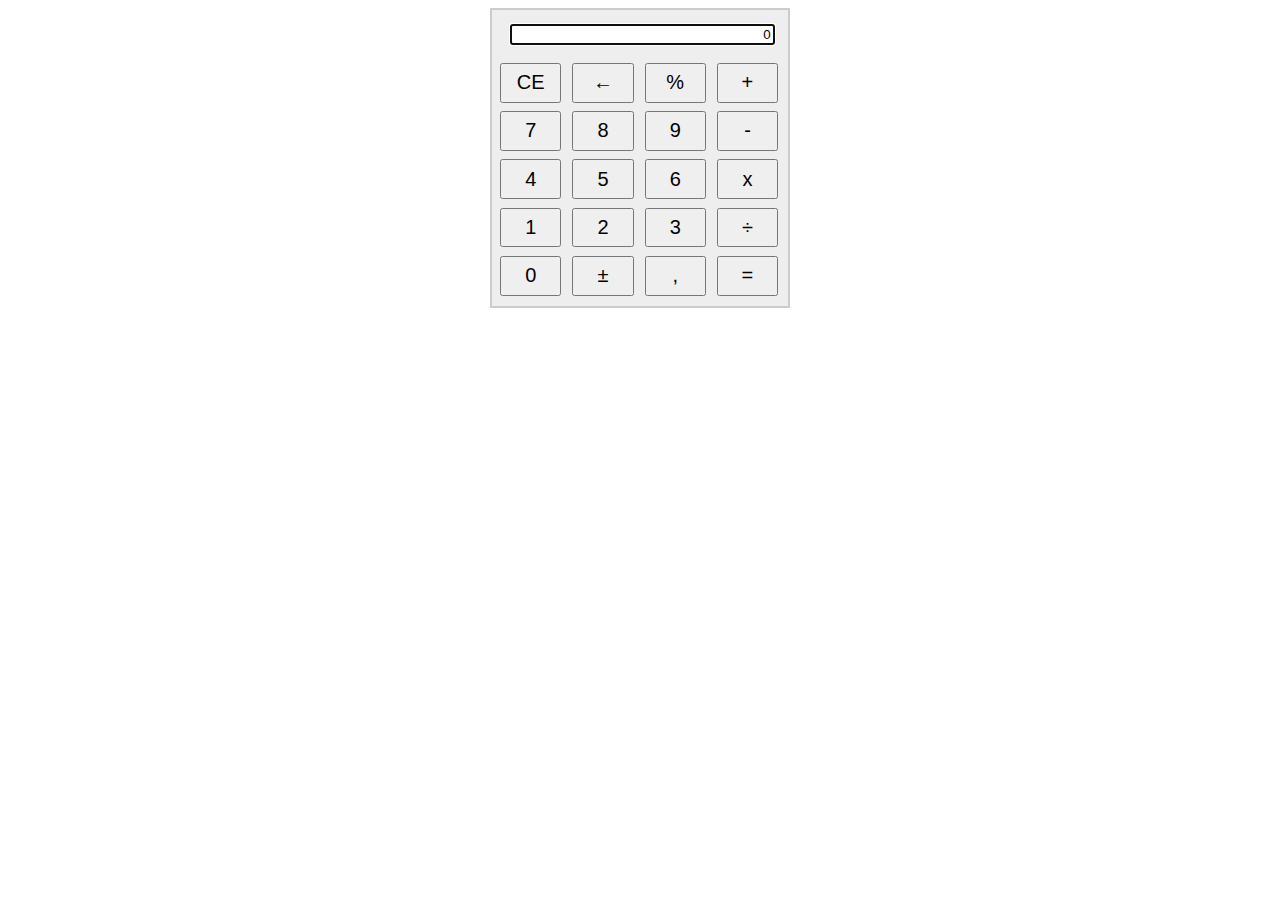
<file: Code/calculatrice.html>
<!DOCTYPE html PUBLIC "-//W3C//DTD XHTML 1.0 Strict//EN" "http://www.w3.org/TR/xhtml1/DTD/xhtml1-strict.dtd">
<html xmlns="http://www.w3.org/1999/xhtml">
    <head>
        <meta http-equiv="Content-Type" content="text/html; charset=utf-8" />
        <title>Calculatrice en javascript</title>
        <script type="text/javascript" src="JavaScript/calculatrice.js"></script>
        <link rel="stylesheet" media="screen, print, handheld" type="text/css" href="css/calculatrice.css" />
    </head>
    <body>
        <table class="calculatrice" id="calc">
            <tr>
                <td colspan="4" class="calc_td_resultat">
                    <input type="text" readonly="readonly" name="calc_resultat" id="calc_resultat" class="calc_resultat" onkeydown="javascript:key_detect_calc('calc',event);" />
                </td>
            </tr>
            <tr>
                <td class="calc_td_btn">
                        <input type="button" class="calc_btn" value="CE" onclick="javascript:f_calc('calc','ce');" />
                </td>
                <td class="calc_td_btn">
                        <input type="button" class="calc_btn" value="&larr;" onclick="javascript:f_calc('calc','nbs');" />
                </td>
                <td class="calc_td_btn">
                        <input type="button" class="calc_btn" value="%" onclick="javascript:f_calc('calc','%');" />
                </td>
                <td class="calc_td_btn">
                        <input type="button" class="calc_btn" value="+" onclick="javascript:f_calc('calc','+');" />
                </td>
            </tr>
            <tr>
                <td class="calc_td_btn">
                        <input type="button" class="calc_btn" value="7" onclick="javascript:add_calc('calc',7);" />
                </td>
                <td class="calc_td_btn">
                        <input type="button" class="calc_btn" value="8" onclick="javascript:add_calc('calc',8);" />
                </td>
                <td class="calc_td_btn">
                        <input type="button" class="calc_btn" value="9" onclick="javascript:add_calc('calc',9);" />
                </td>
                <td class="calc_td_btn">
                        <input type="button" class="calc_btn" value="-" onclick="javascript:f_calc('calc','-');" />
                </td>
            </tr>
                        <tr>
                <td class="calc_td_btn">
                        <input type="button" class="calc_btn" value="4" onclick="javascript:add_calc('calc',4);" />
                </td>
                <td class="calc_td_btn">
                        <input type="button" class="calc_btn" value="5" onclick="javascript:add_calc('calc',5);" />
                </td>
                <td class="calc_td_btn">
                        <input type="button" class="calc_btn" value="6" onclick="javascript:add_calc('calc',6);" />
                </td>
                <td class="calc_td_btn">
                        <input type="button" class="calc_btn" value="x" onclick="javascript:f_calc('calc','*');" />
                </td>
            </tr>
            <tr>
                <td class="calc_td_btn">
                        <input type="button" class="calc_btn" value="1" onclick="javascript:add_calc('calc',1);" />
                </td>
                <td class="calc_td_btn">
                        <input type="button" class="calc_btn" value="2" onclick="javascript:add_calc('calc',2);" />
                </td>
                <td class="calc_td_btn">
                        <input type="button" class="calc_btn" value="3" onclick="javascript:add_calc('calc',3);" />
                </td>
                <td class="calc_td_btn">
                        <input type="button" class="calc_btn" value="&divide;" onclick="javascript:f_calc('calc','');" />
                </td>
            </tr>
            <tr>
                <td class="calc_td_btn">
                        <input type="button" class="calc_btn" value="0" onclick="javascript:add_calc('calc',0);" />
                </td>
                <td class="calc_td_btn">
                        <input type="button" class="calc_btn" value="&plusmn;" onclick="javascript:f_calc('calc','+-');" />
                </td>
                <td class="calc_td_btn">
                        <input type="button" class="calc_btn" value="," onclick="javascript:add_calc('calc','.');" />
                </td>
                <td class="calc_td_btn">
                        <input type="button" class="calc_btn" value="=" onclick="javascript:f_calc('calc','=');" />
                </td>
            </tr>
        </table>
        <script type="text/javascript">
                document.getElementById('calc').onload=initialiser_calc('calc');
        </script>
    </body>
</html>
</file>
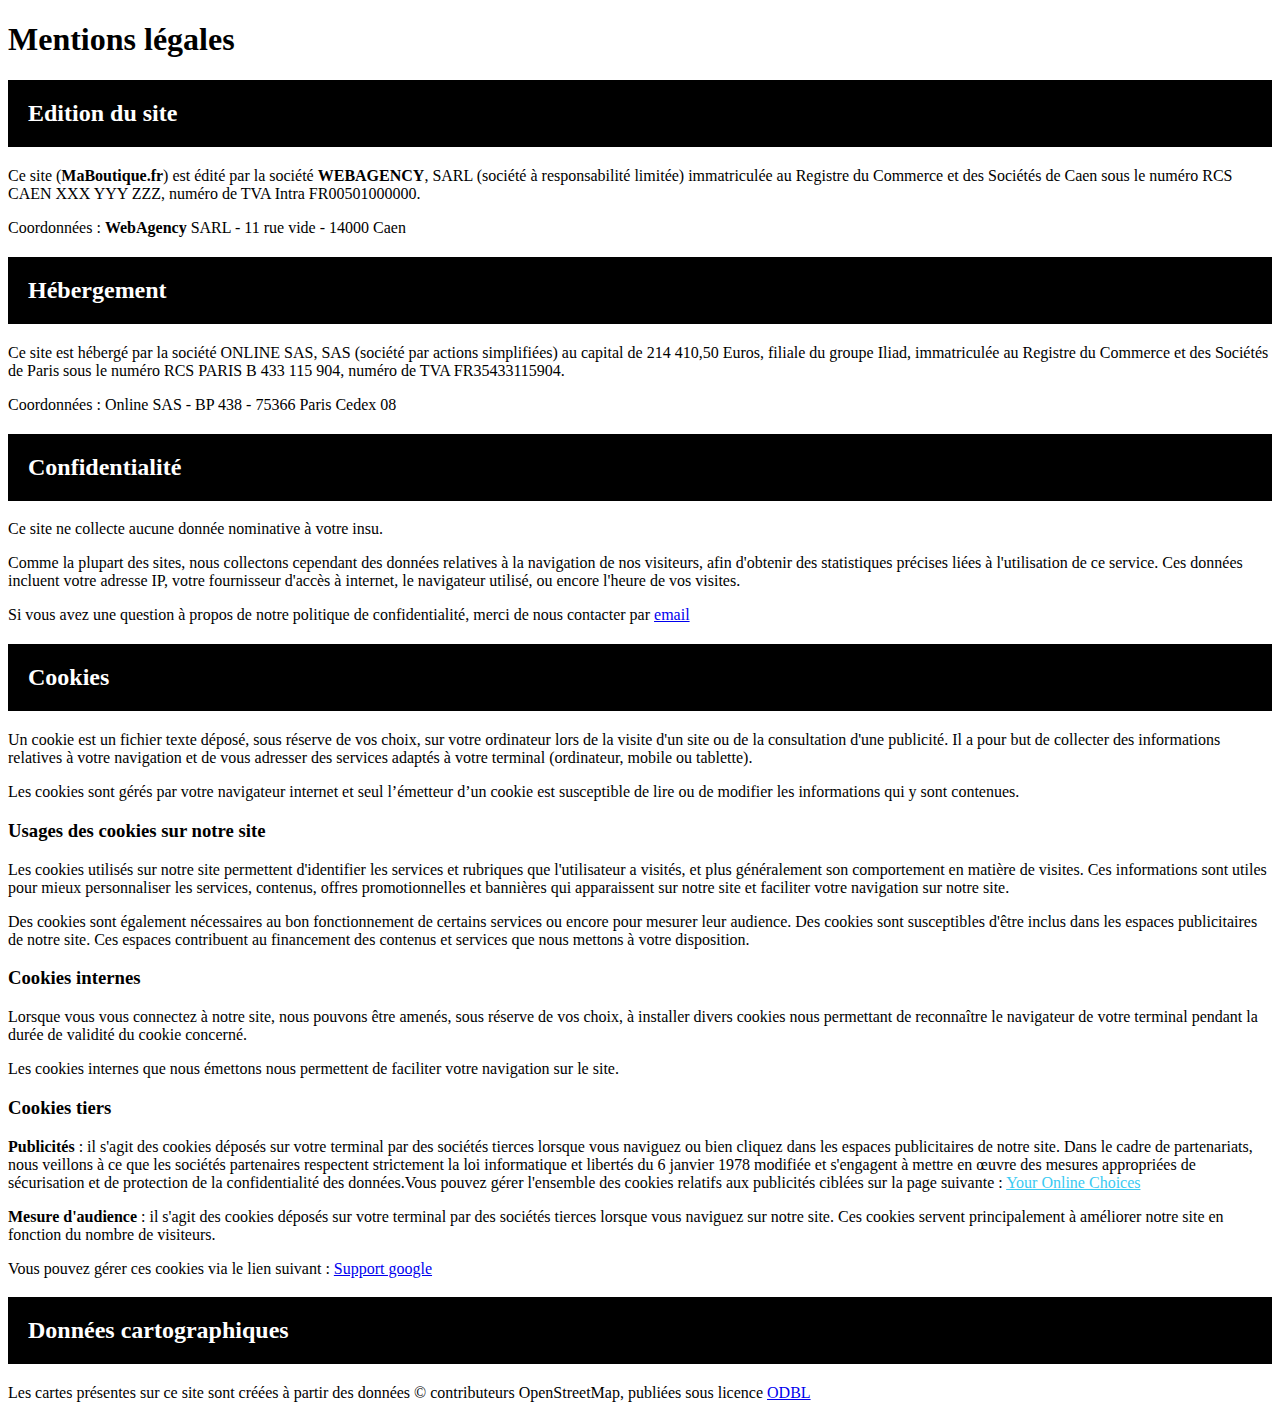
<file: code/Mentionlegal.html>
<!DOCTYPE html>
<html lang="en">
<head>
    <meta charset="UTF-8">
    <meta http-equiv="X-UA-Compatible" content="IE=edge">
    <meta name="viewport" content="width=device-width, initial-scale=1.0">
    <title>Document</title>
    <link rel="stylesheet" href="styles.css">
</head>
<body>
    <h1> Mentions légales </h1>
	<h2> Edition du site </h2>
	<p> Ce site (<strong>MaBoutique.fr</strong>) est édité par la société <strong>WEBAGENCY</strong>, SARL (société à responsabilité limitée) immatriculée au Registre du Commerce et des Sociétés de Caen sous le numéro RCS CAEN XXX YYY ZZZ, numéro de TVA Intra FR00501000000. </p>
	<p> Coordonnées : <strong>WebAgency</strong> SARL - 11 rue vide - 14000 Caen </p>
	<h2> Hébergement </h2>
    <p> Ce site est hébergé par la société ONLINE SAS, SAS (société par actions simplifiées) au capital de 214 410,50 Euros, filiale du groupe Iliad, immatriculée au Registre du Commerce et des Sociétés de Paris sous le numéro RCS PARIS B 433 115 904, numéro de TVA FR35433115904.</p>
	<p> Coordonnées : Online SAS - BP 438 - 75366 Paris Cedex 08 </p>
	<h2> Confidentialité </h2>
	<p> Ce site ne collecte aucune donnée nominative à votre insu.</p>
	<p> Comme la plupart des sites, nous collectons cependant des données relatives à la navigation de nos visiteurs, afin d'obtenir des statistiques précises liées à l'utilisation de ce service. Ces données incluent votre adresse IP, votre fournisseur d'accès à internet, le navigateur utilisé, ou encore l'heure de vos visites.</p>
	<p> Si vous avez une question à propos de notre politique de confidentialité, merci de nous contacter par <a title="email" href="https://boutiquecigarette.fr/contact" target="blank"> email </a></p>
	<h2> Cookies </h2>
    <p> Un cookie est un fichier texte déposé, sous réserve de vos choix, sur votre ordinateur lors de la visite d'un site ou de la consultation d'une publicité. Il a pour but de collecter des informations relatives à votre navigation et de vous adresser des services adaptés à votre terminal (ordinateur, mobile ou tablette).</p>
	<p> Les cookies sont gérés par votre navigateur internet et seul l’émetteur d’un cookie est susceptible de lire ou de modifier les informations qui y sont contenues.</p>
	<h3>Usages des cookies sur notre site</h3>
	<p>Les cookies utilisés sur notre site permettent d'identifier les services et rubriques que l'utilisateur a visités, et plus généralement son comportement en matière de visites. Ces informations sont utiles pour mieux personnaliser les services, contenus, offres promotionnelles et bannières qui apparaissent sur notre site et faciliter votre navigation sur notre site.</p>
	<p>Des cookies sont également nécessaires au bon fonctionnement de certains services ou encore pour mesurer leur audience. Des cookies sont susceptibles d'être inclus dans les espaces publicitaires de notre site. Ces espaces contribuent au financement des contenus et services que nous mettons à votre disposition.</p>
	<h3>Cookies internes</h3>
	<p>Lorsque vous vous connectez à notre site, nous pouvons être amenés, sous réserve de vos choix, à installer divers cookies nous permettant de reconnaître le navigateur de votre terminal pendant la durée de validité du cookie concerné.</p>
	<p>Les cookies internes que nous émettons nous permettent de faciliter votre navigation sur le site.</p>
	<h3>Cookies tiers</h3>
    <p> <strong>Publicités</strong> : il s'agit des cookies déposés sur votre terminal par des sociétés tierces lorsque vous naviguez ou bien cliquez dans les espaces publicitaires de notre site. Dans le cadre de partenariats, nous veillons à ce que les sociétés partenaires respectent strictement la loi informatique et libertés du 6 janvier 1978 modifiée et s'engagent à mettre en œuvre des mesures appropriées de sécurisation et de protection de la confidentialité des données.Vous pouvez gérer l'ensemble des cookies relatifs aux publicités ciblées sur la page suivante : <a title="Your Online Choices" href="https://www.youronlinechoices.com/fr/controler-ses-cookies/" target="blank" style="color:rgb(58,202,242);"> Your Online Choices </a></p>
	<p><strong> Mesure d'audience</strong> : il s'agit des cookies déposés sur votre terminal par des sociétés tierces lorsque vous naviguez sur notre site. Ces cookies servent principalement à améliorer notre site en fonction du nombre de visiteurs.</p>
	<p>Vous pouvez gérer ces cookies via le lien suivant : <a title="Support google" href="https://support.google.com/analytics/answer/181881?hl=fr" target="blank"> Support google </a></p>
	<h2>Données cartographiques</h2>
	<p>Les cartes présentes sur ce site sont créées à partir des données © contributeurs OpenStreetMap, publiées sous licence <a title="ODBL" href="https://opendatacommons.org/licenses/odbl/1-0/" target="blank" > ODBL </a></p>
</body>
</html>
</file>
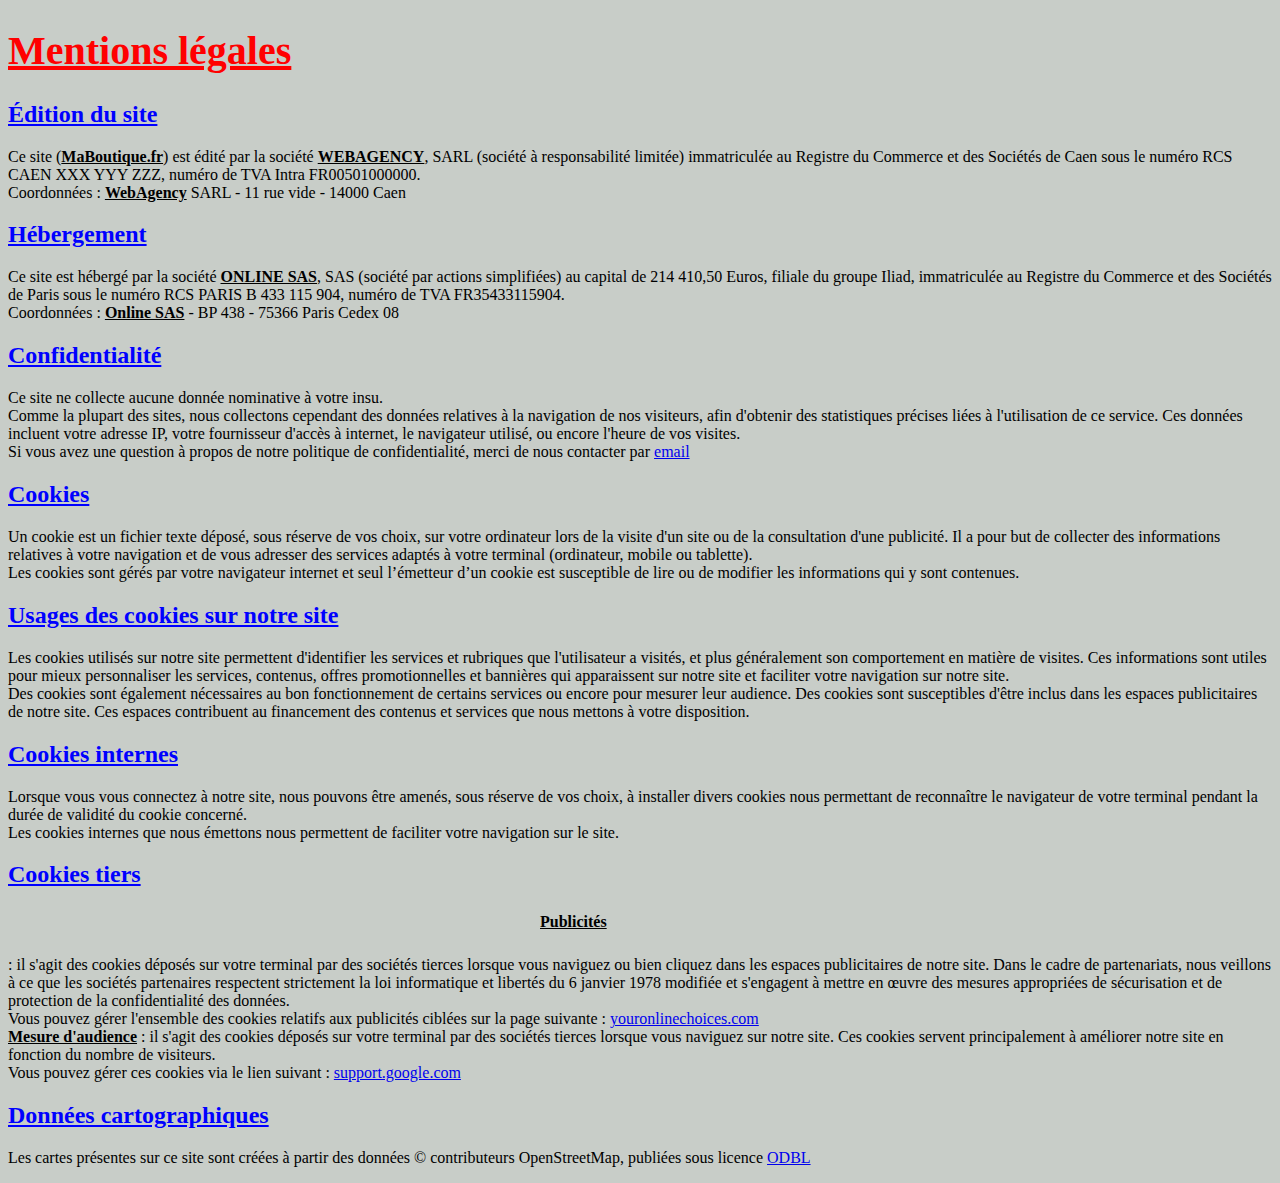
<file: Code/MentionsLegales.html>
<!doctype html>
<html lang="fr">
	<head>
		<meta charset="utf-8"/>
		<title>Mentions légales</title>
		<link rel="stylesheet" href="css/MentionsLegales.css">
	</head>
	<body>
		<h1>Mentions légales</h1>
		
		<h2>Édition du site</h2>
		<p>
			Ce site (<strong>MaBoutique.fr</strong>) 
			est édité par la société <strong>WEBAGENCY</strong>, SARL (société à responsabilité limitée) immatriculée au Registre du 
			Commerce et des Sociétés de Caen sous le numéro RCS CAEN XXX YYY ZZZ, numéro de TVA Intra FR00501000000.<br/>
			Coordonnées : <strong>WebAgency</strong> SARL - 11 rue vide - 14000 Caen
		</p>
		
		<h2>Hébergement</h2>
		<p>
			Ce site est hébergé par la société <strong>ONLINE SAS</strong>, SAS (société par actions simplifiées) au capital 
			de 214 410,50 Euros, filiale du groupe Iliad, immatriculée au Registre du Commerce et des Sociétés 
			de Paris sous le numéro RCS PARIS B 433 115 904, numéro de TVA FR35433115904.<br/>
			Coordonnées : <strong>Online SAS</strong> - BP 438 - 75366 Paris Cedex 08
		</p>
		
		<h2>Confidentialité</h2>
		<p>
			Ce site ne collecte aucune donnée nominative à votre insu.<br/>
			Comme la plupart des sites, nous collectons cependant des données relatives à la navigation de nos visiteurs, afin 
			d'obtenir des statistiques précises liées à l'utilisation de ce service. Ces données incluent votre adresse IP, votre 
			fournisseur d'accès à internet, le navigateur utilisé, ou encore l'heure de vos visites.<br/>
			Si vous avez une question à propos de notre politique de confidentialité, merci de nous contacter par <a href="https://boutiquecigarette.fr/contact">email</a>
		</p>
			
		<h2>Cookies</h2>
		<p>
			Un cookie est un fichier texte déposé, sous réserve de vos choix, sur votre ordinateur lors de la visite d'un site ou de la consultation d'une publicité. 
			Il a pour but de collecter des informations relatives à votre navigation et de vous adresser des services adaptés à votre terminal (ordinateur, mobile ou tablette).<br/>
			Les cookies sont gérés par votre navigateur internet et seul l’émetteur d’un cookie est susceptible de lire ou de modifier les informations qui y sont contenues.
		</p>
			
		<h2>Usages des cookies sur notre site</h2>
		<p>
			Les cookies utilisés sur notre site permettent d'identifier les services et rubriques que l'utilisateur a visités, et plus généralement son comportement en matière de visites. 
			Ces informations sont utiles pour mieux personnaliser les services, contenus, offres promotionnelles et bannières qui apparaissent sur notre site et faciliter votre navigation sur notre site.<br/>
			Des cookies sont également nécessaires au bon fonctionnement de certains services ou encore pour mesurer leur audience. Des cookies sont susceptibles d'être inclus dans les espaces 
			publicitaires de notre site. Ces espaces contribuent au financement des contenus et services que nous mettons à votre disposition.
		</p>
		
		<h2>Cookies internes</h2>
		<p>
			Lorsque vous vous connectez à notre site, nous pouvons être amenés, sous réserve de vos choix, à installer divers cookies nous permettant de reconnaître le navigateur 
			de votre terminal pendant la durée de validité du cookie concerné.<br/>	
			Les cookies internes que nous émettons nous permettent de faciliter votre navigation sur le site.
		</p>
		
		<h2>Cookies tiers</h2>
		<p>
			<strong id="pub">Publicités</strong> : il s'agit des cookies déposés sur votre terminal par des sociétés tierces lorsque vous naviguez ou bien cliquez dans les espaces publicitaires 
			de notre site. Dans le cadre de partenariats, nous veillons à ce que les sociétés partenaires respectent strictement la loi informatique et libertés du 6 janvier 1978 
			modifiée et s'engagent à mettre en œuvre des mesures appropriées de sécurisation et de protection de la confidentialité des données.<br/>
			Vous pouvez gérer l'ensemble des cookies relatifs aux publicités ciblées sur la page suivante : <a href="http://www.youronlinechoices.com/fr/controler-ses-cookies/">youronlinechoices.com</a><br/>
			<strong>Mesure d'audience</strong> : il s'agit des cookies déposés sur votre terminal par des sociétés tierces lorsque vous naviguez sur notre site. Ces cookies servent principalement 
			à améliorer notre site en fonction du nombre de visiteurs.<br/>
			Vous pouvez gérer ces cookies via le lien suivant : <a href="https://support.google.com/analytics/answer/181881?hl=fr">support.google.com</a>
		</p>
			
		<h2 class="titre2">Données cartographiques</h2>
		<p>
			Les cartes présentes sur ce site sont créées à partir des données © contributeurs OpenStreetMap, publiées sous licence <a href="https://www.opendatacommons.org/licenses/odbl/1.0/">ODBL</a>
		</p>
	</body>
</html>
</file>
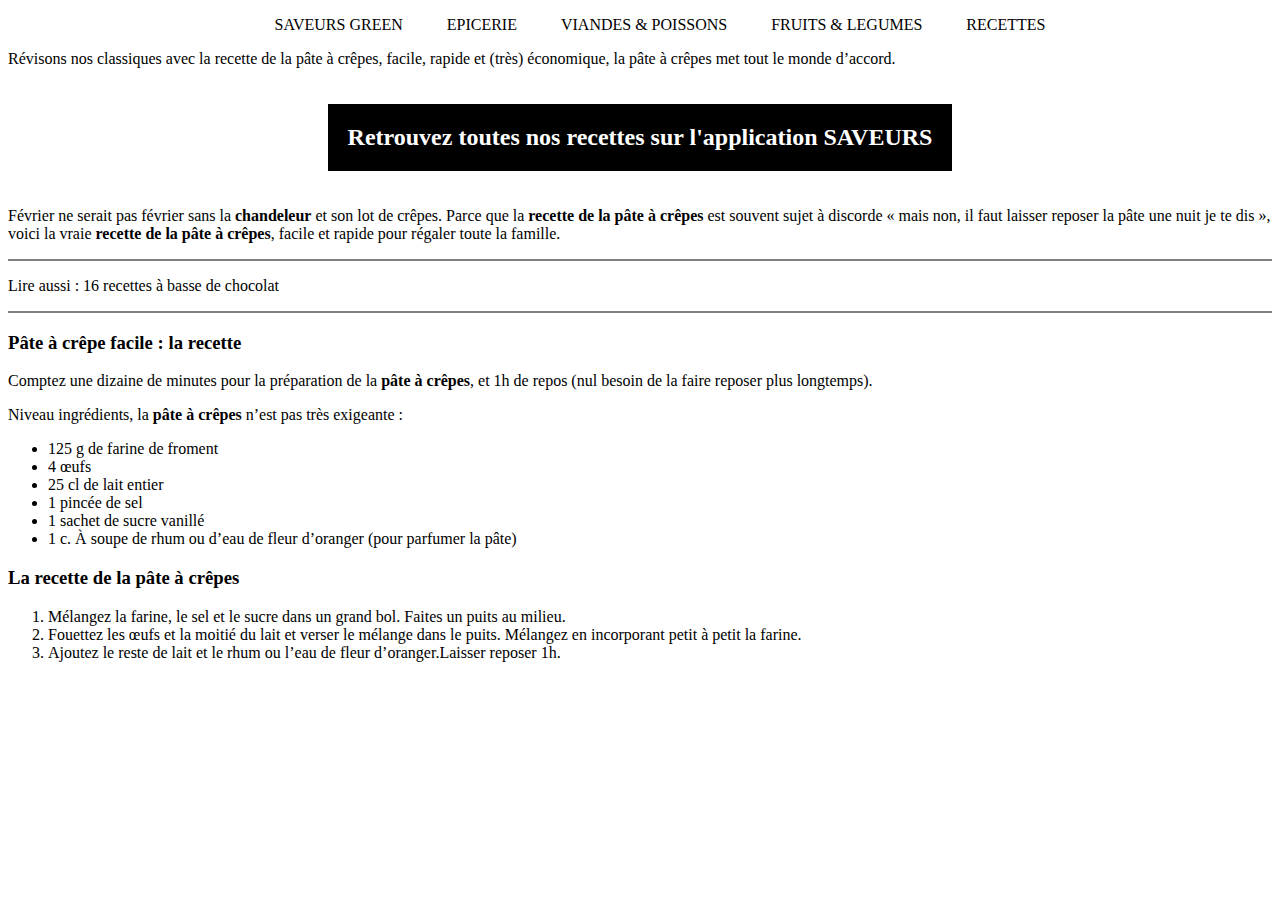
<file: code/recette.html>
<!DOCTYPE html>
<html lang="fr">
<head>
    <meta charset="UTF-8">
    <title>Recette de pâtes à crêpes</title>
    <link rel="stylesheet" href="styles.css">
</head>
<body>
    <nav>
        <ul class="haut">
            <li>SAVEURS GREEN</li>
            <li>EPICERIE</li>
            <li>VIANDES & POISSONS</li>
            <li>FRUITS & LEGUMES</li>
            <li>RECETTES</li>
        </ul>
    </nav>
    <p>Révisons nos classiques avec la recette de la pâte à crêpes, facile, rapide et (très) économique, la pâte à crêpes met tout le monde d’accord.</p>
    <div class="bouton">
        <h2>Retrouvez toutes nos recettes sur l'application SAVEURS</h2>
    </div>
    <p>Février ne serait pas février sans la <strong>chandeleur</strong> et son lot de crêpes. Parce que la <strong> recette de la pâte à crêpes </strong>est souvent sujet à discorde « mais non, il faut laisser  reposer la pâte une nuit je te dis », voici la vraie <strong>recette de la pâte à crêpes</strong>, facile et rapide pour régaler toute la famille.</p>
    <hr noshade>
    <p>Lire aussi : 16 recettes à basse de chocolat</p>
    <hr noshade>
    <h3>Pâte à crêpe facile : la recette</h3>
    <p>Comptez une dizaine de minutes pour la préparation de la <strong>pâte à crêpes</strong>, et 1h de repos  (nul besoin de la faire reposer plus longtemps).</p>
    <p>Niveau ingrédients, la <strong>pâte à crêpes</strong> n’est pas très exigeante :</p>
    <ul>
        <li>125 g de farine de froment</li>
        <li>4 œufs</li>
        <li>25 cl de lait entier</li>
        <li>1 pincée de sel</li>
        <li>1 sachet de sucre vanillé</li>
        <li>1 c. À soupe de rhum ou d’eau de fleur d’oranger (pour parfumer la pâte)</li>
    </ul>
    <h3>La recette de la pâte à crêpes</h3>
    <ol>
        <li>Mélangez la farine, le sel et le sucre dans un grand bol. Faites un puits au milieu.</li>
        <li>Fouettez les œufs et la moitié du lait et verser le mélange dans le puits. Mélangez en incorporant petit à petit la farine.</li>
        <li>Ajoutez le reste de lait et le rhum ou l’eau de fleur d’oranger.Laisser reposer 1h.</li>
    </ol>
</body>
</html>
</file>
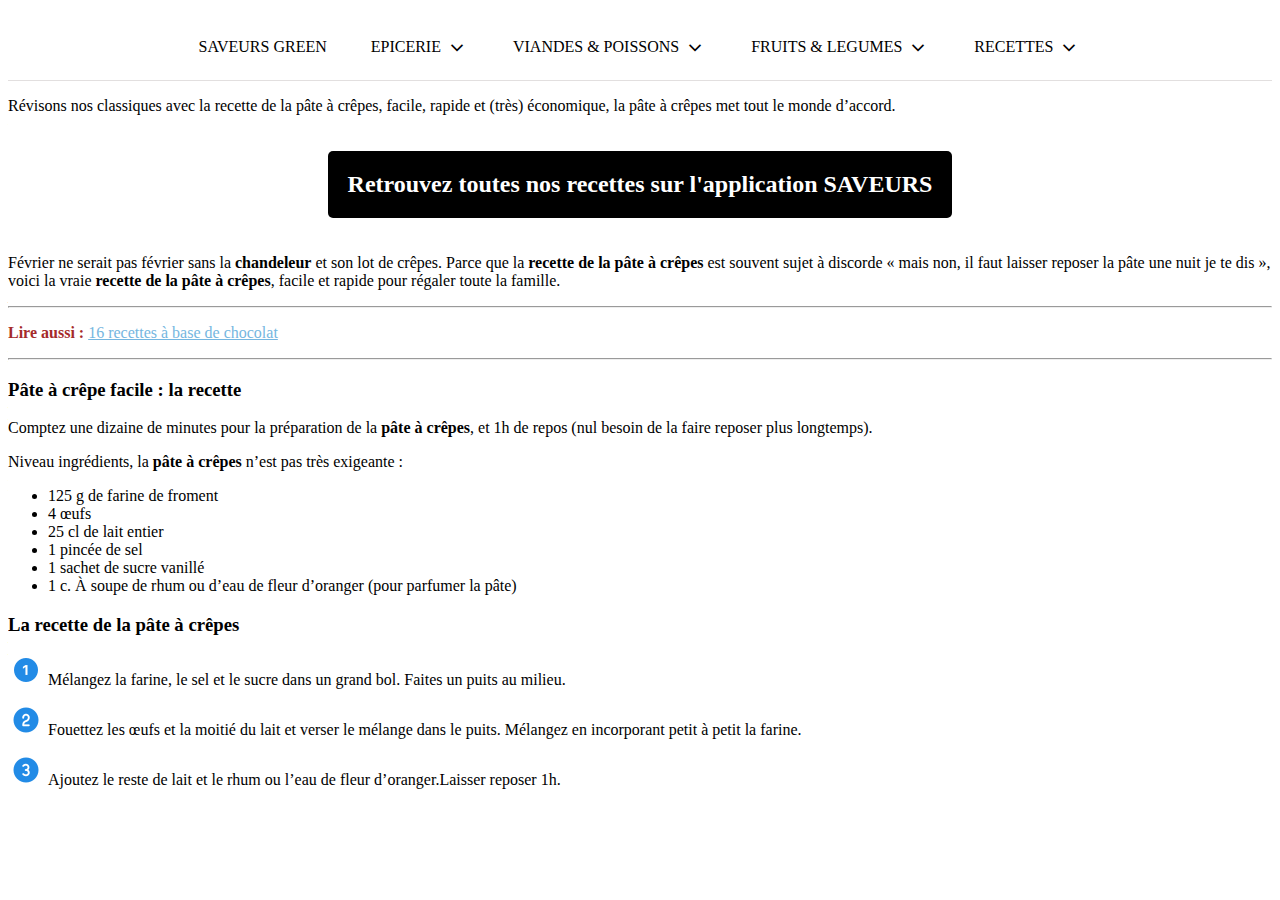
<file: Code/recette.html>
<!DOCTYPE html>
<html lang="fr">
<head>
    <meta charset="UTF-8">
    <title>Recette de pâtes à crêpes</title>
    <link rel="stylesheet" href="css/Recette.css">
    <link rel="stylesheet" href="https://fonts.googleapis.com/css2?family=Material+Symbols+Outlined:opsz,wght,FILL,GRAD@20..48,100..700,0..1,-50..200" />
</head>
<body>
    <nav>
        <ul class="haut">
            <li>SAVEURS GREEN</li>
            <li>EPICERIE <span class="material-symbols-outlined">expand_more</span></li>
            <li>VIANDES & POISSONS <span class="material-symbols-outlined">expand_more</span></li>
            <li>FRUITS & LEGUMES <span class="material-symbols-outlined">expand_more</span></li>
            <li>RECETTES <span class="material-symbols-outlined">expand_more</span></li>
        </ul>
    </nav>
    <p>Révisons nos classiques avec la recette de la pâte à crêpes, facile, rapide et (très) économique, la pâte à crêpes met tout le monde d’accord.</p>
    <div class="bouton">
        <h2>Retrouvez toutes nos recettes sur l'application SAVEURS</h2>
    </div>
    <p>Février ne serait pas février sans la <strong>chandeleur</strong> et son lot de crêpes. Parce que la <strong> recette de la pâte à crêpes </strong>est souvent sujet à discorde « mais non, il faut laisser  reposer la pâte une nuit je te dis », voici la vraie <strong>recette de la pâte à crêpes</strong>, facile et rapide pour régaler toute la famille.</p>
    <hr>
    <p><span class="texte">Lire aussi : </span><a title="16 recettes à base de chocolat" href="https://www.iletaitunefoislapatisserie.com/2022/04/recette-meilleur-gateau-au-chocolat.html" target="blank"> 16 recettes à base de chocolat </a></p>
    <hr>
    <h3>Pâte à crêpe facile : la recette</h3>
    <p>Comptez une dizaine de minutes pour la préparation de la <strong>pâte à crêpes</strong>, et 1h de repos  (nul besoin de la faire reposer plus longtemps).</p>
    <p>Niveau ingrédients, la <strong>pâte à crêpes</strong> n’est pas très exigeante :</p>
    <ul>
        <li>125 g de farine de froment</li>
        <li>4 œufs</li>
        <li>25 cl de lait entier</li>
        <li>1 pincée de sel</li>
        <li>1 sachet de sucre vanillé</li>
        <li>1 c. À soupe de rhum ou d’eau de fleur d’oranger (pour parfumer la pâte)</li>
    </ul>
    <h3>La recette de la pâte à crêpes</h3>
    <ol>
        <li style="list-style-image: url('Icon/favicon1.png');"> Mélangez la farine, le sel et le sucre dans un grand bol. Faites un puits au milieu. </li>
        <li style="list-style-image: url('Icon/favicon2.png');">Fouettez les œufs et la moitié du lait et verser le mélange dans le puits. Mélangez en incorporant petit à petit la farine.</li>
        <li style="list-style-image: url('Icon/favicon3.png');">Ajoutez le reste de lait et le rhum ou l’eau de fleur d’oranger.Laisser reposer 1h.</li>
    </ol>
</body>
</html>
</file>
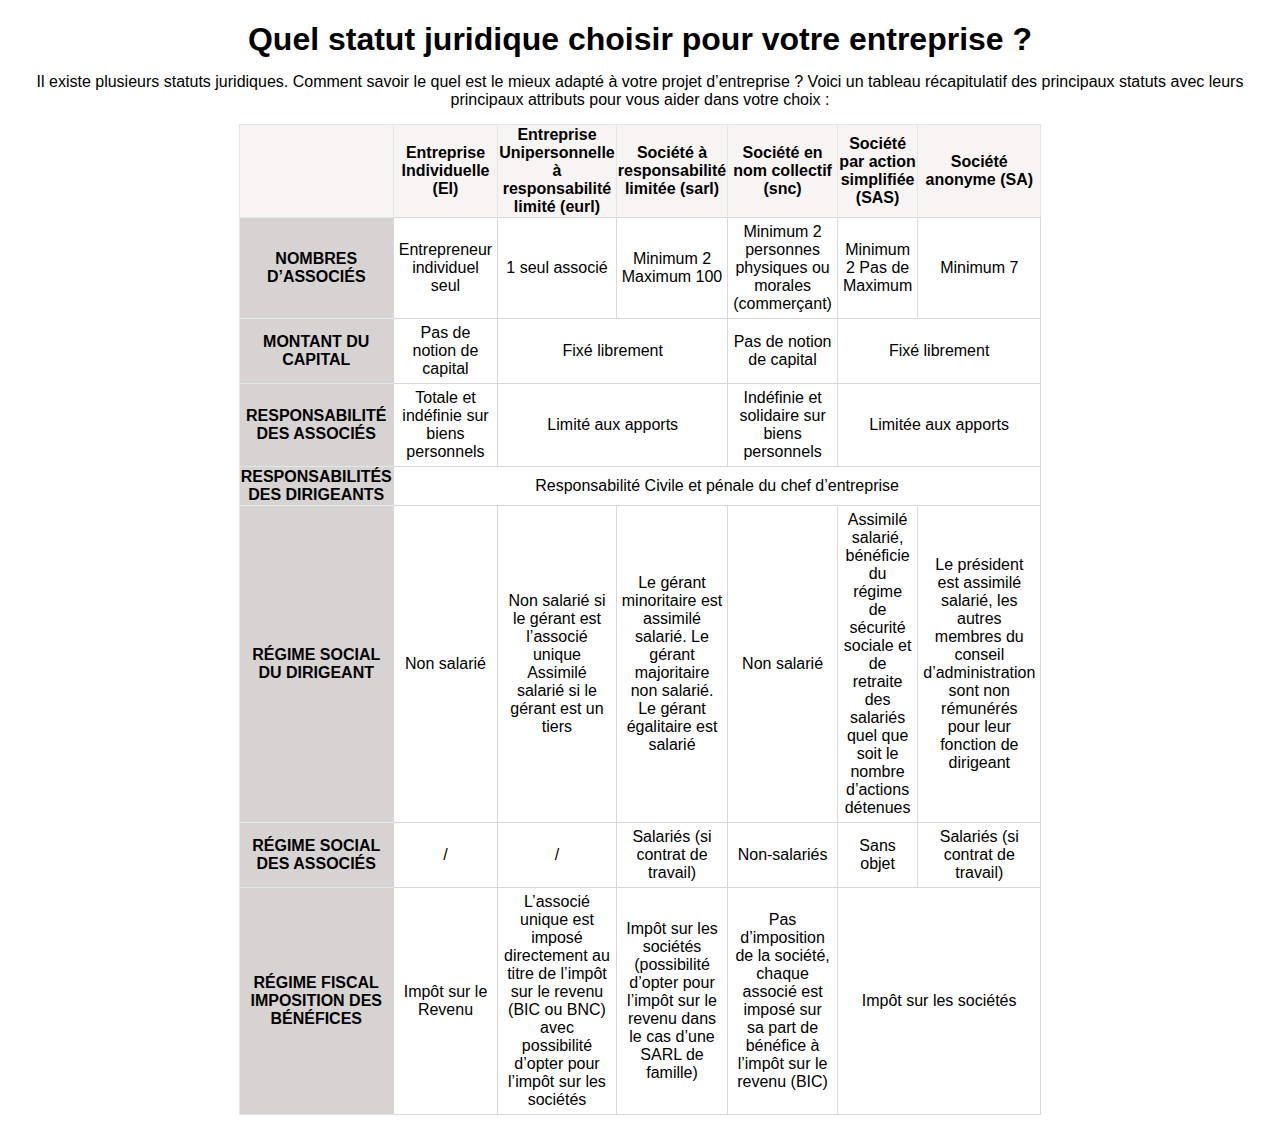
<file: Code/tableau.html>
<!DOCTYPE html>
<html lang="fr">
<head>
    <meta charset="UTF-8">
    <title>Tableau</title>
    <link rel="stylesheet" href="css/tableau.css">
</head>
<body>
    <h1 style="text-align: center;">Quel statut juridique choisir pour votre entreprise ?</h1>
    <p style="text-align: center;">Il existe plusieurs statuts juridiques. Comment savoir le quel est le mieux adapté à votre projet d’entreprise ?    Voici un tableau récapitulatif des principaux statuts avec leurs principaux attributs pour vous aider dans votre choix :</p>
     <table border=1>
     <thead>
     <tr>
         <th> </th>
         <th>Entreprise Individuelle (EI)</th>
         <th>Entreprise Unipersonnelle à responsabilité limité (eurl)</th>
         <th>Société à responsabilité limitée (sarl)</th>
         <th>Société en nom collectif (snc)</th>
         <th>Société par action simplifiée (SAS)</th>
         <th>Société anonyme (SA)</th>
         </tr>
     </thead>
     <tbody>
     <tr>
         <th>NOMBRES D’ASSOCIÉS</th>
         <td>Entrepreneur individuel seul</td>
         <td>1 seul associé</td><td>Minimum 2 Maximum 100</td>
         <td>Minimum 2 personnes physiques ou morales (commerçant)</td>
         <td>Minimum 2 Pas de Maximum</td>
         <td>Minimum 7</td>
         </tr>
     <tr>
         <th>MONTANT DU CAPITAL</th>
         <td>Pas de notion de capital</td>
         <td colspan="2">Fixé librement</td>
         <td>Pas de notion de capital</td>
         <td colspan="2">Fixé librement</td>
     </tr>
     <tr>
         <th>RESPONSABILITÉ DES ASSOCIÉS</th>
         <td>Totale et indéfinie sur biens personnels</td>
         <td colspan="2">Limité aux apports</td>
         <td>Indéfinie et solidaire sur biens personnels</td>
         <td colspan="2">Limitée aux apports</td>
     </tr>
     <tr>
         <th>RESPONSABILITÉS DES DIRIGEANTS</th>
         <td colspan="6">Responsabilité Civile et pénale du chef d’entreprise</td>
     </tr>
     <tr>
         <th>RÉGIME SOCIAL DU DIRIGEANT</th>
         <td>Non salarié</td>
         <td>Non salarié si le gérant est l’associé unique Assimilé salarié si le gérant est un tiers</td>
         <td>Le gérant minoritaire est assimilé salarié. Le gérant majoritaire non salarié. Le gérant égalitaire est salarié</td>
         <td>Non salarié</td>
         <td>Assimilé salarié, bénéficie du régime de sécurité sociale et de retraite des salariés quel que soit le nombre d’actions détenues</td><td>Le président est assimilé salarié, les autres membres du conseil d’administration sont non rémunérés pour leur fonction de dirigeant</td>
     </tr>
     <tr>
         <th>RÉGIME SOCIAL DES ASSOCIÉS</th>
         <td>/</td>
         <td>/</td>
         <td>Salariés (si contrat de travail)</td>
         <td>Non-salariés</td><td>Sans objet</td>
         <td>Salariés (si contrat de travail)</td>
     </tr>
     <tr>
         <th>RÉGIME FISCAL IMPOSITION DES BÉNÉFICES</th>
         <td>Impôt sur le Revenu</td>
         <td>L’associé unique est imposé directement au titre de l’impôt sur le revenu (BIC ou BNC) avec possibilité d’opter pour l’impôt sur les sociétés</td>
         <td>Impôt sur les sociétés (possibilité d’opter pour l’impôt sur le revenu dans le cas d’une SARL de famille)
         </td>
         <td>Pas d’imposition de la société, chaque associé est imposé sur sa part de bénéfice à l’impôt sur le revenu (BIC)</td><td colspan="2">Impôt sur les sociétés</td>
     </tr>
     </tbody>
     </table>
</body>
</html>
</file>
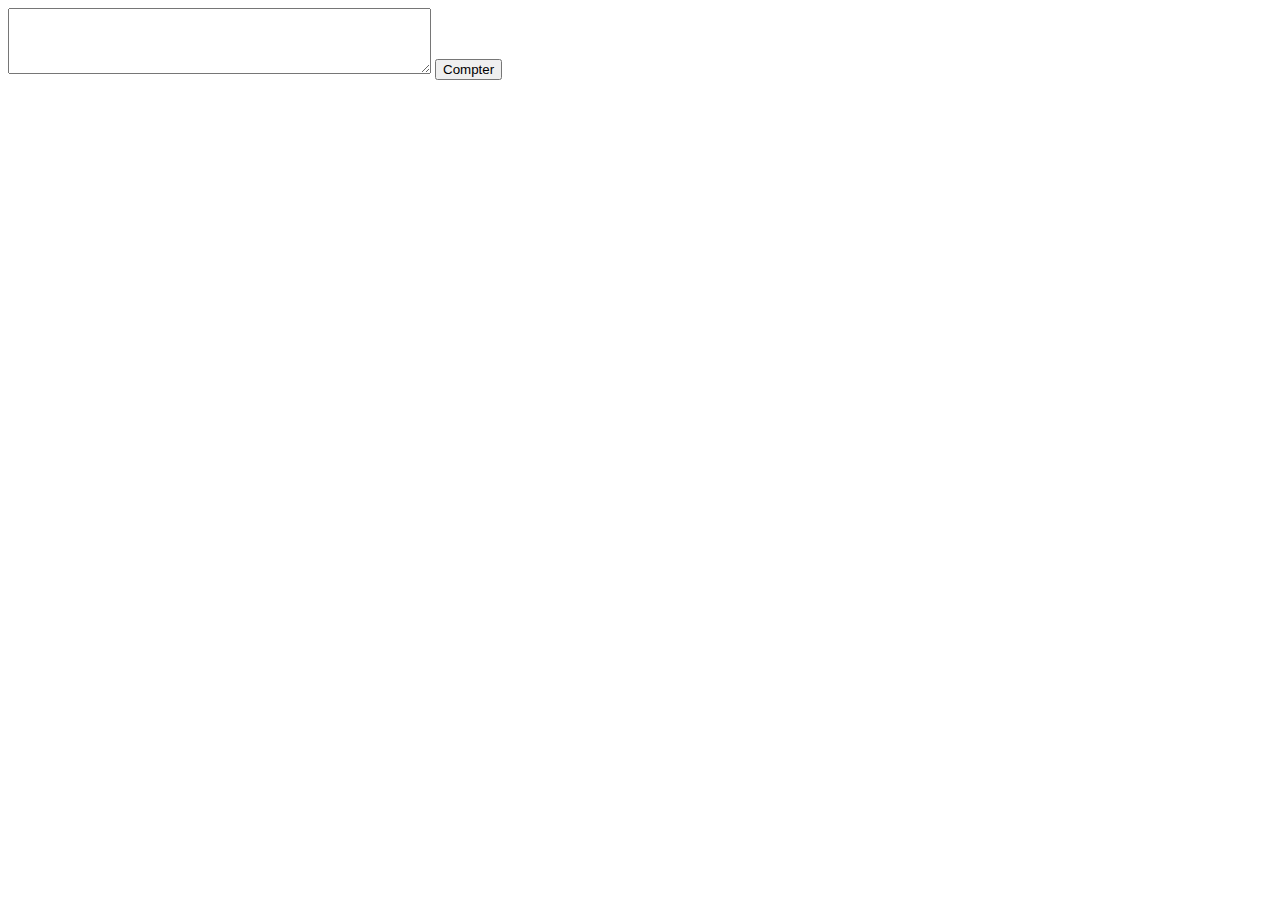
<file: Code/JavaScript/compteur.html>
<!DOCTYPE html>
<html lang="fr">
<head>
    <meta charset="UTF-8">
    <title>Compteur</title>
</head>
<body>
    <script> 
        // Compteur de mots et de caractères
        function compteur() {
            var texte = document.getElementById('textarea').value;
    
            // On compte le nombre de mots
            var nb_mots = texte.split(" ").length;
    
            // On compte le nombre de caractères
            var nb_caracteres = texte.length;
    
            // On affiche le résultat
            alert("Nombre de mots : " + nb_mots + "\nNombre de caractères : " + nb_caracteres);
        }
    </script>
    
    <textarea id="textarea" rows="4" cols="50"></textarea>
    <button onclick="compteur()">Compter</button>
</body>
</html>
</file>
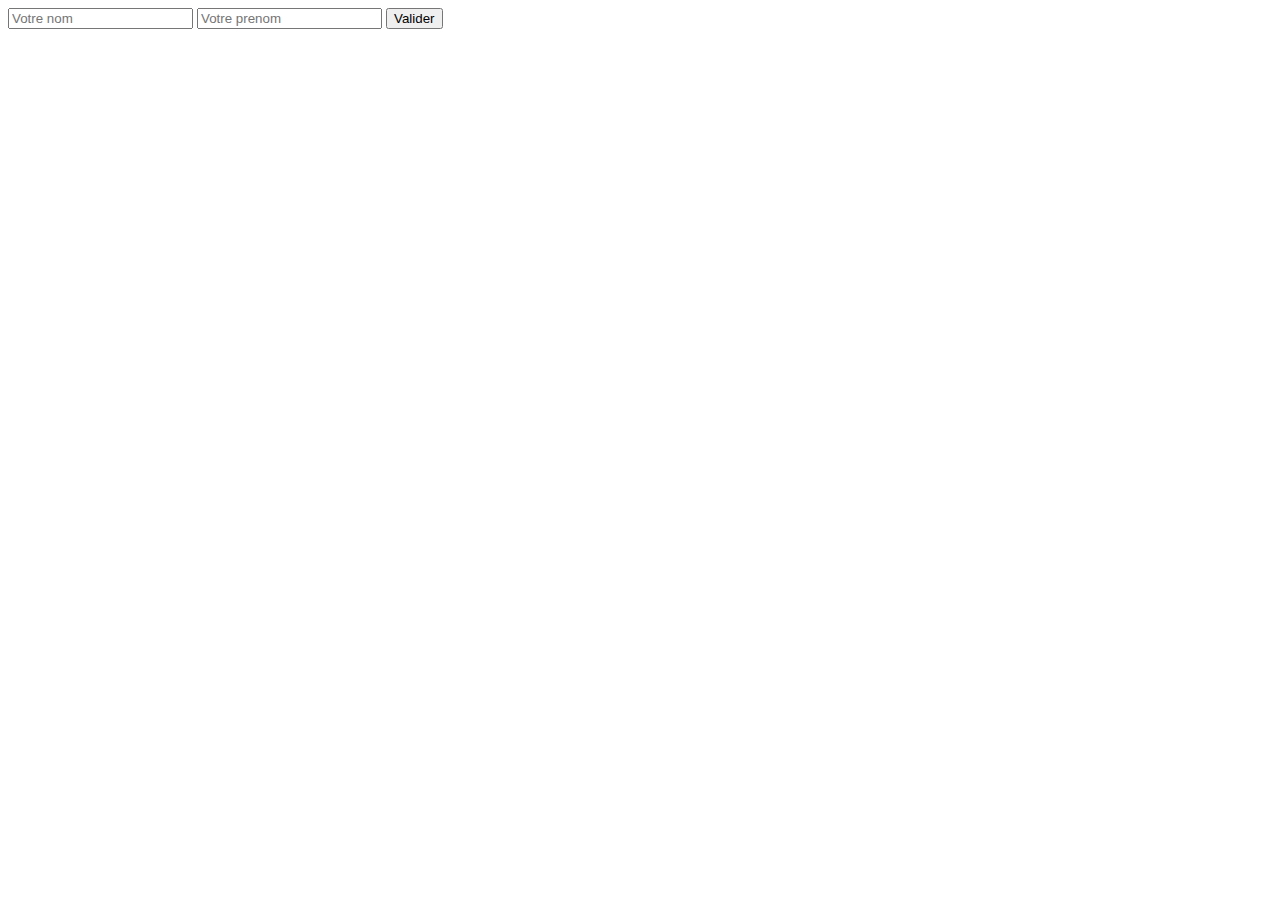
<file: Code/JavaScript/java.html>
<!DOCTYPE html>
<html lang="fr">
<head>
    <meta charset="UTF-8">
    <title>Document</title>
</head>
<body>
<form id="userform">
    <input type="text" id="nom" placeholder="Votre nom">
    <input type="texte" id="prenom" placeholder="Votre prenom">
    <input type="button" id="btValidation" value="Valider">
</form>
    <div id="unediv"></div>
</body>
<script>
    //alert ('Hello world');
    let update=function(){
        let nom=document.forms[0].nom.value;
        let prenom=document.forms[0].prenom.value;
        let nomcomplet=nom +' '+ prenom; 
    document.getElementById('unediv').innerHTML=nomcomplet;
    return false;
    };
    //document.getElementById('userform').addEventListener('keyup,update')
    document.getElementById('btValidation').addEventListener('click',update);
</script>
</html>
</file>
<file: Code/css/calculatrice.css>
.calculatrice
{
        width:300px;
        height:300px;
        background-color:#eeeeee;
        border:2px solid #CCCCCC;
        margin:auto;
        padding-left:5px;
        padding-bottom:5px;
}
.calculatrice td
{
        height:16.66%;
}
.calc_td_resultat
{
        text-align:center;
}
.calc_resultat
{
        width:90%;
        text-align:right;
}
.calc_td_calculs
{
        text-align:center;
}
.calc_calculs
{
        width:90%;
        text-align:left;
}
.calc_td_btn
{
        width:25%;
        height:100%;
}
.calc_btn
{
        width:90%;
        height:90%;
        font-size:20px;
}
</file>
<file: code/styles.css>
nav ul li{
    display: inline;
    padding: 20px;
}

.haut{
    list-style:none;
    text-align: center;
}

h2{
    color:white;
    background-color: black;
    padding: 20px;
    margin-left: auto;
    margin-right: auto;
}

.bouton{
    display: flex;
    justify-content: center;
}
</file>
<file: Code/css/MentionsLegales.css>
body{
	background-color: rgb(200, 205, 200);
}

h1{
	color: red;
	font-size: 40px;
	text-decoration: underline;
}

h2{
	color: blue;
	text-decoration: underline;
}

br {
   display: block;
   margin: 10px 0;
}

p strong{
	text-decoration: underline;
}

#pub{
	font-weight: bold;
	margin: 25px auto;
	width: 200px;
	display: block;
}
</file>
<file: Code/css/Recette.css>
nav ul li{
    display: inline;
    padding: 20px;
}

.haut{
    list-style:none;
    text-align: center;
    background-color: white;
    padding: 20px;
    margin-left: auto;
    margin-right: auto;
	border-bottom: 1px solid #E2DFDF;
	
}

h2{
    color:white;
    background-color: black;
    padding: 20px;
    margin-left: auto;
    margin-right: auto;
    border-radius: 5px;
}

.bouton{
    display: flex;
    justify-content: center;
}

.texte{
    color:brown;
    font-weight: bold;
}
a{
    text-decoration: none;
    color: rgb(117, 182, 224);
    text-decoration: underline;
}

.material-symbols-outlined{
    font-variation-settings: 'FILL' 0;
    font-variation-settings: 'wght' 400;
    font-variation-settings:'GRAD' 0;
    font-variation-settings:'opsz' 100;
    vertical-align: middle;
}


ol>li {
    line-height: 50px;
}
</file>
<file: Code/css/tableau.css>
h1 {

    margin-bottom: 15px;
    font-family: sans-serif;
}
  
p {
  
    margin-bottom: 15px;
    margin-top: 15px;
    font-family: sans-serif;
} 
thead th {
  
     background-color: #F7F4F3;
     font-family: sans-serif;
} 
table { 
    margin-top: 5%; margin: auto; text-align: center; border: medium rgb(224, 232, 230); border-collapse: collapse; width: 50%; } td { font-family: sans-serif; border: thin solid #dbd7d7; width: 50%; padding: 5px; text-align: center; background-color: #ffffff; 
} 

th {
   background-color: #D7D3D2;
   font-family: sans-serif;
}
</file>
